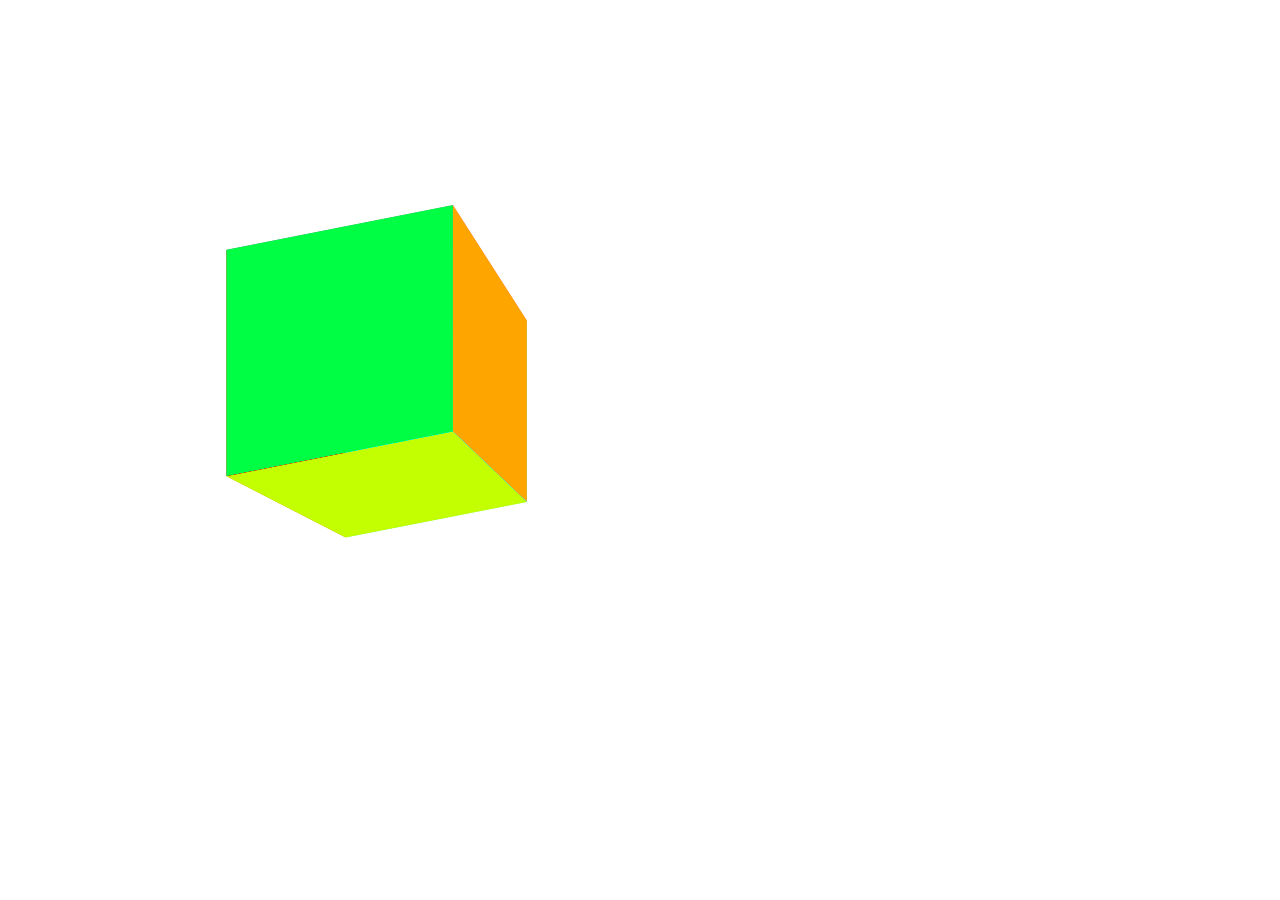
<file: 3d Cube/3Dindex.html>
<!DOCTYPE html>
<html lang="en">
<head>
    <meta charset="UTF-8">
    <meta http-equiv="X-UA-Compatible" content="IE=edge">
    <meta name="viewport" content="width=device-width, initial-scale=1.0">
    <title>Document</title>
    <link rel="stylesheet" href="style.css">
</head>
<body>
    <div class="cube">
        <div class="faces one"></div>
        <div class="faces two"></div>
        <div class="faces three"></div>
        <div class="faces four"></div>
        <div class="faces five"></div>
        <div class="faces six"></div>
    </div>
</body>
</html>
</file>
<file: 3d Cube/style.css>
*{
    margin: 0;
    padding: 0;
    box-sizing: border-box;
}

.cube{
    width: 200px;
    height: 200px;
    position: relative;
    margin: 300px;
    transform-style: preserve-3d;
    perspective: 1000px;
    transform: rotateX(25deg) rotateY(-25deg);
    animation: rotate 2s ease-in-out infinite alternate-reverse;
}

@keyFrames rotate{
    0%{
        transform: rotate3d(0);
    }
    25%{
        transform: rotate3d(1, 1, 1, 45deg);
    }
    50%{
        transform: rotate3d(2, 1, -1, 45deg);
    }
    100%{
        transform: rotate3d(0, 1, 0, 45deg);
    }
}

.faces{
    width: 100%;
    height: 100%;
    position: absolute;
    top: 20%;
    left: 20%;
    transition: all 1s ease-in-out;
}

.one{
    background-color: cyan;
}
.two{
    background-color: red;
    transform: rotateY(90deg) translateZ(-100px) translateX(-100px);
}
.three{
    background-color: orange;
    transform: rotateY(90deg) translateZ(100px) translateX(-100px);
}
.four{
    background-color: rgb(195, 255, 0);
    transform: rotateX(90deg) translateY(100px) translateZ(-100px);
}
.five{
    background-color: rgb(255, 17, 255);
    transform: rotateX(90deg) translateY(100px) translateZ(100px);
}
.six{
    background-color: rgb(0, 255, 68);
    transform: translateZ(200px)
}
</file>
